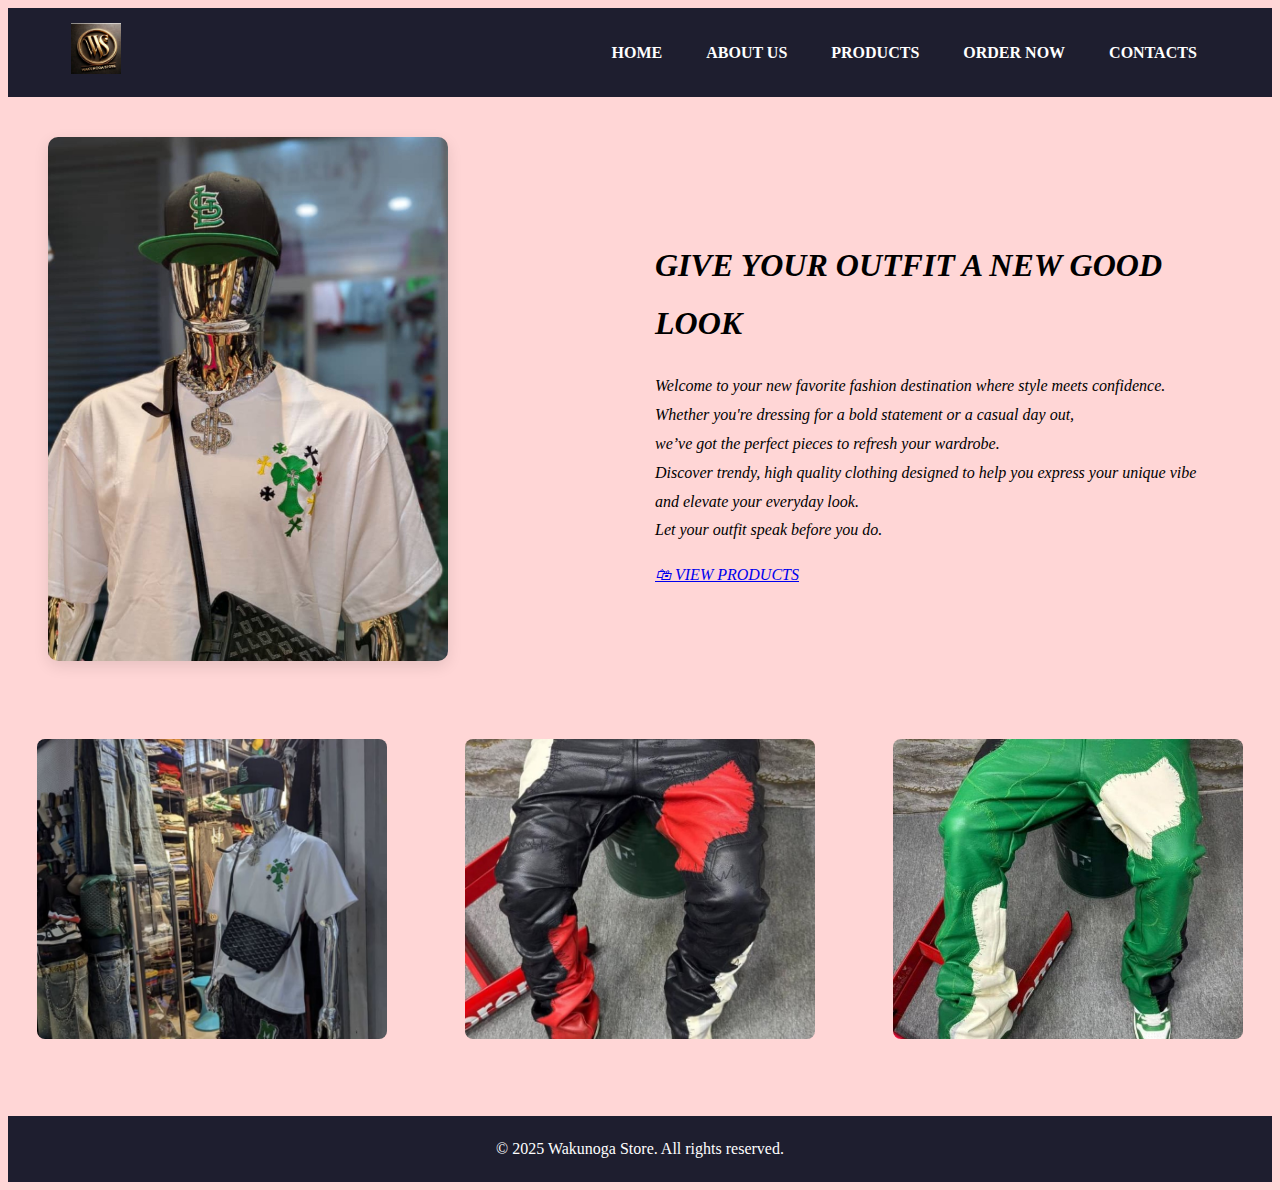
<file: index.html>
<!DOCTYPE html><html lang="en">
<head>
  <meta charset="UTF-8">
  <meta name="viewport" content="width=device-width, initial-scale=1.0">
  <title>Wakunoga Store - E-commerce</title>
  <link rel="stylesheet" href="styles.css">
</head>
<body>

  <div class="header">
    <div class="header-container">
      <div class="logo">
        <img src="wakunoga.jpg.JPG" alt="Wakunoga Logo">
      </div>
      <nav>
        <ul class="nav-links">
          <li><a href="index.html">HOME</a></li>
          <li><a href="about us.html">ABOUT US</a></li>
          <li><a href="products.html">PRODUCTS</a></li>
          <li><a href="order.html">ORDER NOW</a></li>
          <li><a href="contacts.html">CONTACTS</a></li>
        </ul>
      </nav>
    </div>
  </div> 
  <div class="intro-section">
  <div class="intro-image">
    <img src="img3.JPG" alt="Main Fashion" />
  </div>
  <div class="intro-text">
    <h1>GIVE YOUR OUTFIT A NEW GOOD LOOK</h1>
    <p>
      Welcome to your new favorite fashion destination where style meets confidence.<br>
      Whether you're dressing for a bold statement or a casual day out,<br>
      we’ve got the perfect pieces to refresh your wardrobe.<br>
      Discover trendy, high quality clothing designed to help you express your unique vibe<br>
      and elevate your everyday look. <br>
      Let your outfit speak before you do.
    </p>
    <a href="products.html" class="view-products">🛍 VIEW PRODUCTS</a>
  </div>
</div>

  <div class="categories">
    <div class="row">
      <div class="col-3">
        <img src="image9.jpg" alt="Product 1">
      </div>
      <div class="col-3">
        <img src="image10.jpg" alt="Product 2">
      </div>
      <div class="col-3">
        <img src="image11.jpg" alt="Product 3">
      </div>
    </div>
  </div> 
  <footer>
    <div class="footer">
      &copy; 2025 Wakunoga Store. All rights reserved.
    </div>
  </footer>
</body>
</html>
</file>
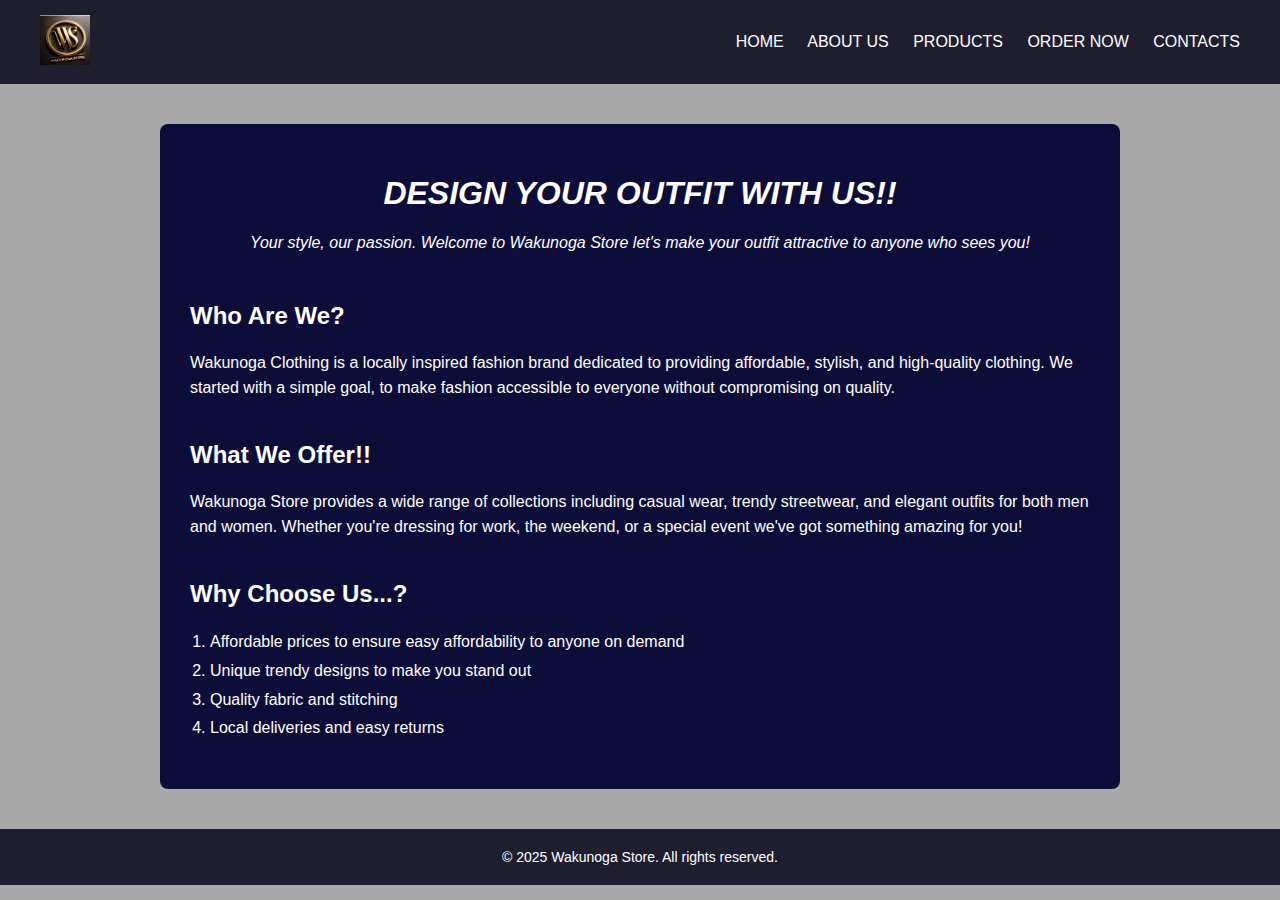
<file: about us.html>
<!DOCTYPE html>
<html lang="en">
<head>
  <meta charset="UTF-8">
  <meta name="viewport" content="width=device-width, initial-scale=1.0">
  <title>About Us </title>
</head>
<body style="margin: 0; font-family: Arial, sans-serif; background-color: darkgrey;">

  <div style="background-color: #1e1e2f; padding: 15px;">
    <div style="display: flex; justify-content: space-between; align-items: center; max-width: 1200px; margin: auto;">
      <div>
        <img src="wakunoga.jpg.JPG" alt="Wakunoga Logo" style="width: 50px; height: 50px;">
      </div>
      <nav>
        <a href="index.html" style="color: white; margin-right: 20px; text-decoration: none;">HOME</a>
        <a href="about us.html" style="color: white; margin-right: 20px; text-decoration: none;">ABOUT US</a>
        <a href="products.html" style="color: white; margin-right: 20px; text-decoration: none;">PRODUCTS</a>
        <a href="order.html" style="color: white; margin-right: 20px; text-decoration: none;">ORDER NOW</a>
        <a href="contacts.html" style="color: white; text-decoration: none;">CONTACTS</a>
      </nav>
    </div>
  </div>

  <div style="max-width: 900px; margin: 40px auto; background-color: #0d0d39; padding: 30px; border-radius: 8px;">
    <h1 style="text-align: center; color: white; font-style: italic;">DESIGN YOUR OUTFIT WITH US!!</h1>
    <p style="text-align: center; font-size: 16px; color: white; font-style: italic;">
      Your style, our passion. Welcome to Wakunoga Store let's make your outfit attractive to anyone who sees you!
    </p>

    <div style="margin-top: 50px;">
      <h2 style="color: white;">Who Are We?</h2>
      <p style="font-size: 16px; line-height: 1.6; color: white;">
        Wakunoga Clothing is a locally inspired fashion brand dedicated to providing affordable, stylish, and high-quality clothing.
        We started with a simple goal, to make fashion accessible to everyone without compromising on quality.
      </p>
    </div>

    <div style="margin-top: 40px;">
      <h2 style="color: white;">What We Offer!!</h2>
      <p style="font-size: 16px; line-height: 1.6; color: white;">
        Wakunoga Store provides a wide range of collections including casual wear, trendy streetwear, and elegant outfits for both men and women.
        Whether you're dressing for work, the weekend, or a special event we've got something amazing for you!
      </p>
    </div>

    <div style="margin-top: 40px;">
      <h2 style="color: white;">Why Choose Us...?</h2>
      <ul style="list-style-type: decimal; padding-left: 20px; color: white; font-size: 16px; line-height: 1.8;">
        <li>Affordable prices to ensure easy affordability to anyone on demand</li>
        <li>Unique trendy designs to make you stand out</li>
        <li>Quality fabric and stitching</li>
        <li>Local deliveries and easy returns</li>
      </ul>
    </div>
  </div>

  <Footer>
  <div style="text-align: center; padding: 20px; font-size: 14px; color: white; background-color: #1e1e2f;">
    &copy; 2025 Wakunoga Store. All rights reserved.
  </div>
  </Footer>

</body>
</html>
</file>
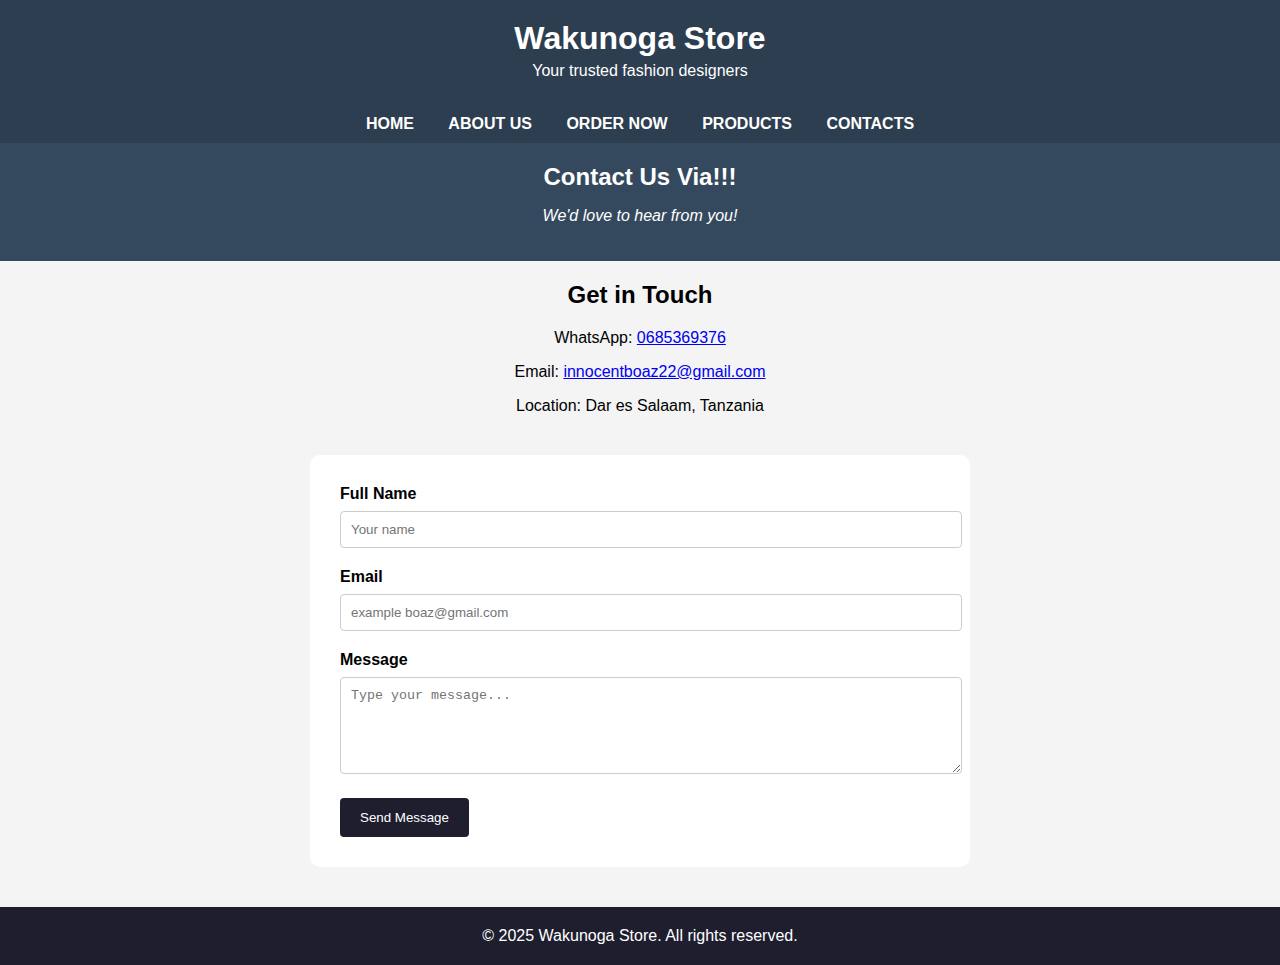
<file: contacts.html>
<!DOCTYPE html>
<html lang="en">
<head>
  <meta charset="UTF-8">
  <meta name="viewport" content="width=device-width, initial-scale=1.0">
  <title>Contact Us – Wakunoga Store</title>
</head>
<body style="margin: 0; font-family: Arial, sans-serif; background-color: #f4f4f4;">

  <header>
  <div style="background-color: #2c3e50; color: white; padding: 20px; text-align: center;">
    <h1 style="margin: 0%;">Wakunoga Store</h1>
    <p style="margin: 5px 0;">Your trusted fashion designers</p>
  </div>

  <div style="background-color: #2c3e50; text-align: center; padding: 10px 0;">
    <a href="index.html" style="color: white; margin: 0 15px; text-decoration: none; font-weight: bold;">HOME</a>
    <a href="about us.html" style="color: white; margin: 0 15px; text-decoration: none; font-weight: bold;">ABOUT US</a>
    <a href="order.html"style="color: white; margin: 0 15px; text-decoration: none; font-weight: bold;">ORDER NOW</a>
    <a href="products.html" style="color: white; margin: 0 15px; text-decoration: none; font-weight: bold;">PRODUCTS</a>
    <a href="contacts.html" style="color: white; margin: 0 15px; text-decoration: none; font-weight: bold;">CONTACTS</a>
  </div>
  </header>
  <div style="background-color:#34495e; color: white; padding: 20px; text-align: center;">
    <h2 style="margin: 0;">Contact Us Via!!!</h2>
    <p style="font-style: italic;">We'd love to hear from you!</p>
  </div>

     <div class="container">
    <h2 style="padding: 0%; text-align: center;">Get in Touch</h2>
    <div class="contact-info">
      <p style="padding: 0%; text-align: center;"><i class="fas fa-phone"></i> WhatsApp: <a href="https://wa.me/0685369376" target="_blank">0685369376</a></p>
      <p style="padding: 0%; text-align: center;"><i class="fas fa-envelope"></i> Email: <a href="mailto:danielgerald148@gmail.com">innocentboaz22@gmail.com</a></p>
      <p style="padding: 0%; text-align: center;"><i class="fas fa-map-marker-alt"></i> Location: Dar es Salaam, Tanzania</p>
    </div>

</div>

  <div style="max-width: 600px; margin: 40px auto; background-color: white; padding: 30px; border-radius: 10px;">
    <form action="#" method="POST">
      <label for="name" style="display: block; margin-bottom: 8px; font-weight: bold;">Full Name</label>
      <input type="text" id="name" name="name" placeholder="Your name" style="width: 100%; padding: 10px; margin-bottom: 20px; border: 1px solid #ccc; border-radius: 4px;">

      <label for="email" style="display: block; margin-bottom: 8px; font-weight: bold;">Email</label>
      <input type="email" id="email" name="email" placeholder="example boaz@gmail.com" style="width: 100%; padding: 10px; margin-bottom: 20px; border: 1px solid #ccc; border-radius: 4px;">

      <label for="message" style="display: block; margin-bottom: 8px; font-weight: bold;">Message</label>
      <textarea id="message" name="message" rows="5" placeholder="Type your message..." style="width: 100%; padding: 10px; margin-bottom: 20px; border: 1px solid #ccc; border-radius: 4px;"></textarea>

      <button type="submit" style="background-color: #1e1e2f; color: white; border: none; padding: 12px 20px; border-radius: 4px; cursor: pointer;">
        Send Message
      </button>
    </form>
  </div>

  <Footer>
  <div style="background-color: #1e1e2f; color: white; padding: 20px; text-align: center;">
    &copy; 2025 Wakunoga Store. All rights reserved.
    </div>
  </footer> 
</body>
</html>
</file>
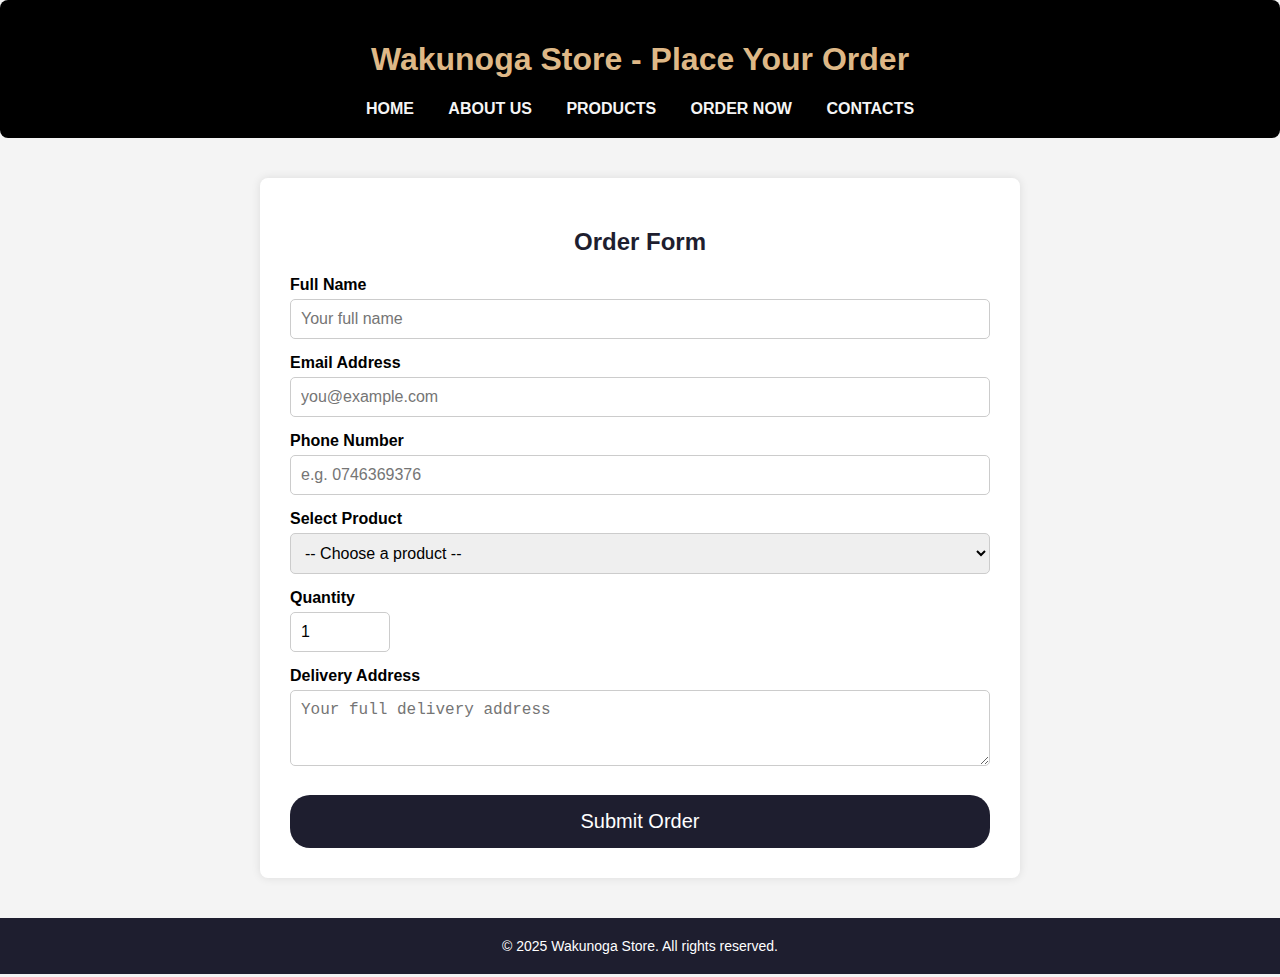
<file: order.html>
<!DOCTYPE html>
<html lang="en">
<head>
  <meta charset="UTF-8" />
  <meta name="viewport" content="width=device-width, initial-scale=1" />
  <title>Order Now - Wakunoga Store</title>
  <style>
    body {
      font-family: Arial, sans-serif;
      background-color: #f4f4f4;
      margin: 0; padding: 0;
    }
    .header {
      background-color: black;
      color: burlywood;
      padding: 20px;
      text-align: center;
      font-weight: bold;
      border-radius: 8px;
      cursor: pointer;
    }
    nav a {
  color: whitesmoke;
  margin: 0 15px;
  text-decoration: none;
  font-weight: bold;
}
    .container {
      max-width: 700px;
      background: white;
      margin: 40px auto;
      padding: 30px;
      border-radius: 8px;
      box-shadow: 0 0 10px rgba(0,0,0,0.1);
    }
    h2 {
      margin-bottom: 20px;
      color: #1e1e2f;
      text-align: center;
    }
    label {
      display: block;
      margin: 15px 0 5px;
      font-weight: bold;
    }
    select, input[type="number"], input[type="text"], input[type="email"], textarea {
      width: 100%;
      padding: 10px;
      border-radius: 5px;
      border: 1px solid #ccc;
      box-sizing: border-box;
      font-size: 16px;
    }
    input[type="number"] {
      max-width: 100px;
    }
    button {
      background-color: #1e1e2f;
      color: white;
      padding: 15px 20px;
      border: none;
      border-radius: 20px;
      cursor: pointer;
      font-size: 20px;
      margin-top: 25px;
      width: 100%;
      transition: background-color 0.3s;
    }
    button:hover {
      background-color: #333;
    }
  </style>
</head>
<body>
<header>
  <div class="header">
    <h1>Wakunoga Store - Place Your Order</h1>

  <nav>
    <a href="index.html">HOME</a>
    <a href="about us.html">ABOUT US</a>
    <a href="products.html">PRODUCTS</a>
    <a href="order.html">ORDER NOW</a>
    <a href="contacts.html">CONTACTS</a>
  </nav>
  </div>
</header>
  <div class="container">
    <h2>Order Form</h2>
      <form>
      <label for="fullName">Full Name</label>
      <input type="text" id="fullName" name="name" placeholder="Your full name" required />

      <label for="email">Email Address</label>
      <input type="email" id="email" name="_replyto" placeholder="you@example.com" required />

      <label for="phone">Phone Number</label>
      <input type="text" id="phone" name="phone" placeholder="e.g. 0746369376" required />

      <label for="product">Select Product</label>
      <select id="product" name="product" required>
        <option value="">-- Choose a product --</option>
        <option value="Casual Shirt">Casual Shirt</option>
        <option value="Trouser">Trouser</option>
        <option value="Classic boots">Classic boots</option>
        <option value="Shoes">Shoes</option>
        <option value="Jacket">Jacket</option>
        <option value="Sports gear">Sports gear</option>
        <option value="Cape">Cape</option>
        <option value="Classic sandles">Classic sandles</option>
      </select>

      <label for="quantity">Quantity</label>
      <input type="number" id="quantity" name="quantity" min="1" value="1" required />

      <label for="address">Delivery Address</label>
      <textarea id="address" name="address" rows="3" placeholder="Your full delivery address" required></textarea>

      <button type="submit">Submit Order</button>
    </form>
  </div>

  <Footer>
  <div style="text-align: center; padding: 20px; font-size: 14px; color: white; background-color: #1e1e2f;">
    &copy; 2025 Wakunoga Store. All rights reserved.
  </div>
  </Footer>
</body>
</html>
</file>
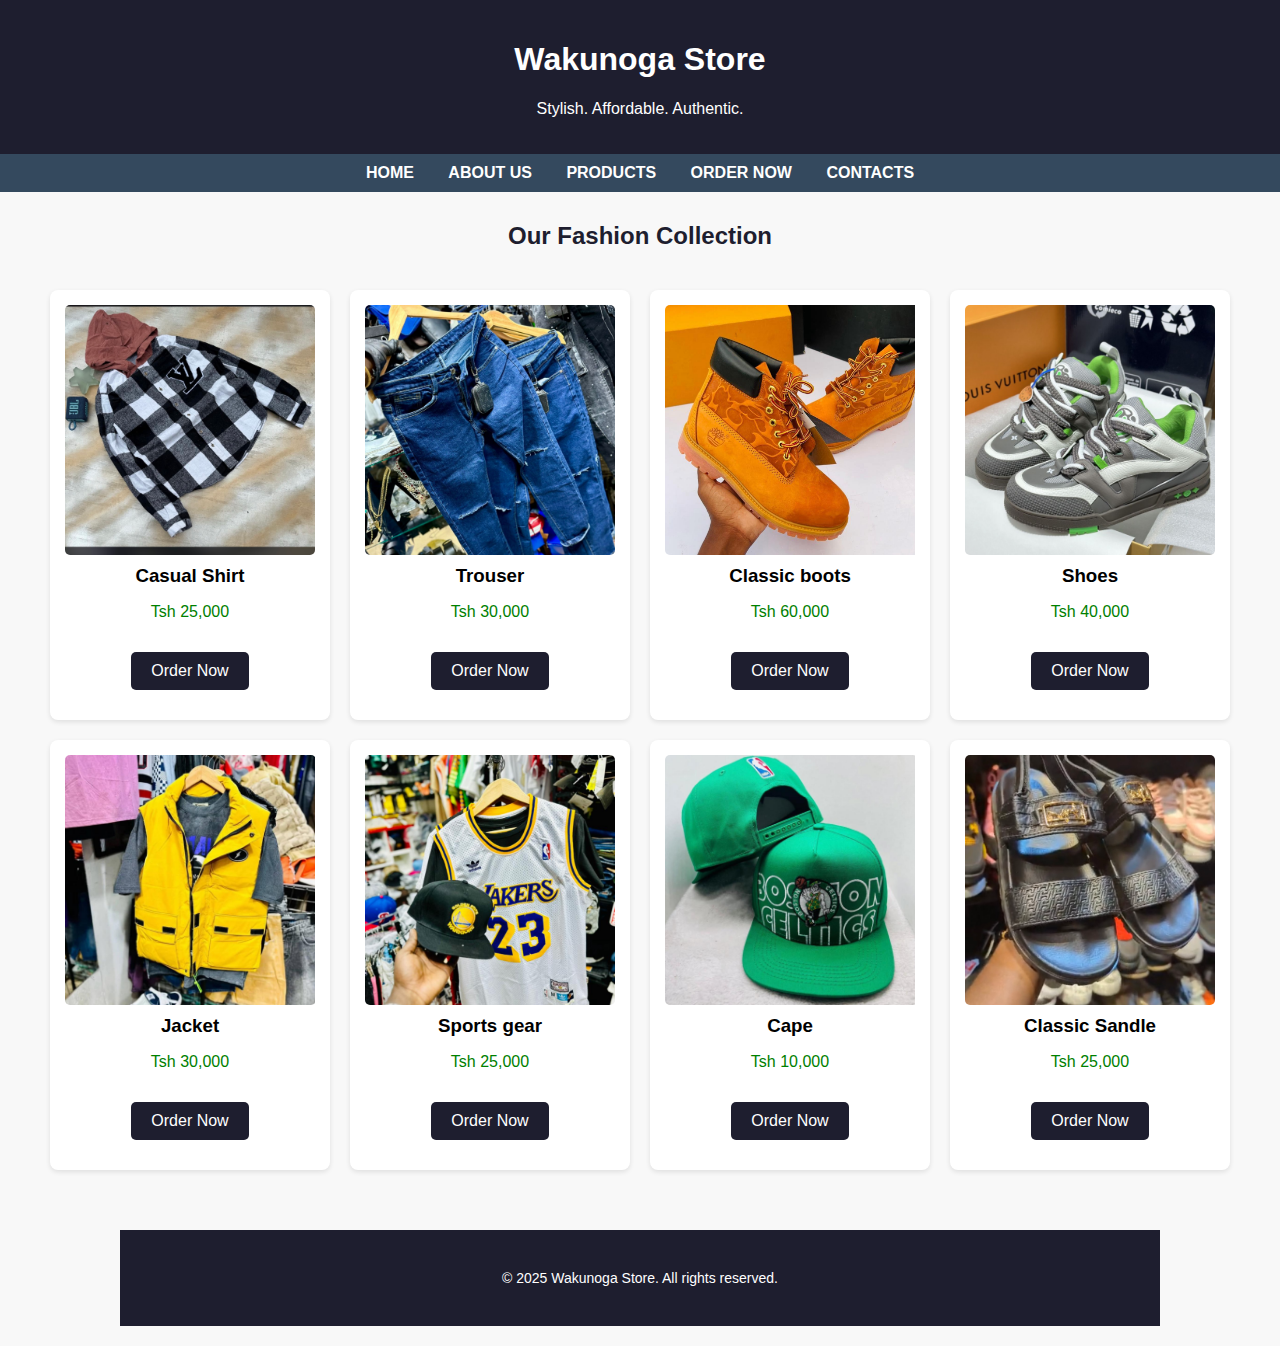
<file: products.html>
<!DOCTYPE html>
<html lang="en">
<head>
  <meta charset="UTF-8" />
  <meta name="viewport" content="width=device-width, initial-scale=1.0"/>
  <title>Products – Wakunoga Store</title>
  <style>
    body {
      margin: 0;
      font-family: 'Segoe UI', sans-serif;
      background-color: #f8f8f8;
    }

    header {
      background-color: #1e1e2f;
      color: white;
      text-align: center;
      padding: 20px 0;
    }

    nav {
      background-color: #34495e;
      text-align: center;
      padding: 10px 0;
    }

    nav a {
      color: white;
      text-decoration: none;
      margin: 0 15px;
      font-weight: bold;
    }

    h2 {
      text-align: center;
      margin-top: 30px;
      color: #1e1e2f;
    }

    .products-container {
      display: flex;
      flex-wrap: wrap;
      justify-content: center;
      padding: 20px;
      gap: 20px;
    }

    .product-card {
      background-color: white;
      border-radius: 8px;
      box-shadow: 0 2px 5px rgba(0,0,0,0.1);
      width: 250px;
      text-align: center;
      padding: 15px;
      transition: transform 0.2s;
    }

    .product-card:hover {
      transform: scale(1.03);
    }

    .product-card img {
      width: 100%;
      height: 250px;
      object-fit: cover;
      border-radius: 5px;
    }

    .product-title {
      font-size: 18px;
      font-weight: bold;
      margin: 10px 0 5px;
      color: #2c3e50;
    }

    .product-price {
      color: #e74c3c;
      font-weight: bold;
      margin-bottom: 10px;
    }

    .buy-button {
      background-color: #1e1e2f;
      color: white;
      padding: 8px 16px;
      border: none;
      border-radius: 4px;
      cursor: pointer;
      text-decoration: none;
    }

    footer {
      background-color: #1e1e2f;
      color: white;
      text-align: center;
      padding: 20px 0;
      margin-top: 40px;
    }

    <style>
  .product-card {
    width: 250px;
    background-color: white;
    border: 1px solid #ddd;
    border-radius: 8px;
    overflow: hidden;
    box-shadow: 0 2px 5px rgba(0,0,0,0.1);
    text-align: center;
    margin: 15px;
    font-family: Arial, sans-serif;
  }

  .slider-container {
    width: 100%;
    height: 250px;
    overflow: hidden;
    position: relative;
  }

  .slider-images {
    display: flex;
    width: 200%;
    height: 100%;
    transition: transform 0.5s ease-in-out;
  }

  .slider-container:hover .slider-images {
    transform: translateX(-50%);
  }

  .slider-images img {
    width: 100%;
    height: 100%;
    object-fit: cover;
  }

  .buy-button {
    display: inline-block;
    padding: 10px 20px;
    margin: 15px 0;
    background-color: #1e1e2f;
    color: white;
    text-decoration: none;
    border-radius: 5px;
    transition: background-color 0.3s;
  }

  .buy-button:hover {
    background-color: #333;
  }
</style>
  </style>
</head>
<body>

  <header>
    <h1>Wakunoga Store</h1>
    <p>Stylish. Affordable. Authentic.</p>
  </header>

  <nav>
    <a href="index.html">HOME</a>
    <a href="about us.html">ABOUT US</a>
    <a href="products.html">PRODUCTS</a>
    <a href="order.html">ORDER NOW</a>
    <a href="contacts.html">CONTACTS</a>
  </nav>

  <h2>Our Fashion Collection</h2>

  <div class="products-container">

    <div class="product-card">
  <div class="slider-container">
    <div class="slider-images">
      <img src="shirt1.JPG" alt="Front View">
      <img src="shirt3.JPG" alt="Back View">
    </div>
  </div>
  <h3 style="margin: 10px 0;">Casual Shirt</h3>
  <p style="color: green;">Tsh 25,000</p>
  <a href="order.html" class="buy-button">Order Now</a>
</div>
  <div class="product-card">
  <div class="slider-container">
    <div class="slider-images">
      <img src="trouser1.JPG" alt="Front View">
      <img src="trouser2.JPG" alt="Back View">
    </div>
  </div>
  <h3 style="margin: 10px 0;">Trouser</h3>
  <p style="color: green;">Tsh 30,000</p>
  <a href="order.html" class="buy-button">Order Now</a>
</div>
  <div class="product-card">
  <div class="slider-container">
    <div class="slider-images">
      <img src="boot1.jpg" alt="Front View">
      <img src="boot2.jpg" alt="Back View">
    </div>
  </div>
  <h3 style="margin: 10px 0;">Classic boots</h3>
  <p style="color: green;">Tsh 60,000</p>
  <a href="order.html" class="buy-button">Order Now</a>
</div>

  <div class="product-card">
  <div class="slider-container">
    <div class="slider-images">
      <img src="shoe1.JPG" alt="Front View">
      <img src="shoe2.JPG" alt="Back View">
    </div>
  </div>
  <h3 style="margin: 10px 0;">Shoes</h3>
  <p style="color: green;">Tsh 40,000</p>
  <a href="order.html" class="buy-button">Order Now</a>
</div>

   <div class="product-card">
  <div class="slider-container">
    <div class="slider-images">
      <img src="jacket1.jpg" alt="Front View">
      <img src="KOTI.JPG" alt="Back View">
    </div>
  </div>
  <h3 style="margin: 10px 0;">Jacket</h3>
  <p style="color: green;">Tsh 30,000</p>
  <a href="order.html" class="buy-button">Order Now</a>
</div>

 <div class="product-card">
  <div class="slider-container">
    <div class="slider-images">
      <img src="vest1.JPG" alt="Front View">
      <img src="vest2.jpg" alt="Back View">
    </div>
  </div>
  <h3 style="margin: 10px 0;">Sports gear</h3>
  <p style="color: green;">Tsh 25,000</p>
  <a href="order.html" class="buy-button">Order Now</a>
</div>

 <div class="product-card">
  <div class="slider-container">
    <div class="slider-images">
      <img src="cape1.jpg" alt="Front View">
      <img src="cape2.JPG" alt="Back View">
    </div>
  </div>
  <h3 style="margin: 10px 0;">Cape</h3>
  <p style="color: green;">Tsh 10,000</p>
  <a href="order.html" class="buy-button">Order Now</a>
</div>

   <div class="product-card">
  <div class="slider-container">
    <div class="slider-images">
      <img src="sandle1.JPG" alt="Front View">
      <img src="sandle2.JPG" alt="Back View">
    </div>
  </div>
  <h3 style="margin: 10px 0;">Classic Sandle</h3>
  <p style="color: green;">Tsh 25,000</p>
  <a href="order.html" class="buy-button">Order Now</a>
</div>

<Footer>
  <div style="text-align: center; padding: 20px; font-size: 14px; color: white; background-color: #1e1e2f; width: 1000px;">
    &copy; 2025 Wakunoga Store. All rights reserved.
  </div>
  </Footer>
</body>
</html>
</file>
<file: styles.css>
/* style.css */

  {
     margin: 0; 
     padding: 0; 
     box-sizing: border-box; 
     font-family: Arial, sans-serif; 
}


body { 
      background-color:#ffd6d6; 
      color: #333; line-height: 1.6;
 }

.header { 
                background-color: #1e1e2f; 
                padding: 15px 0; 
}

.header-container { 
                width: 90%; 
                margin: 0 auto; 
                display: flex; 
                justify-content: space-between;
                align-items: center; 
}
 
.logo img {
                width: 50px;
                height: 50;
}

nav .nav-links { 
                list-style: none;
                display: flex; gap: 20px; 
}

nav .nav-links li a { 
                color: white;
                text-decoration: none; 
                font-weight: bold; 
                padding: 8px 12px; 
                transition: background-color 0.3s; 
}

nav .nav-links li a:hover { 
                background-color: #343454; 
                border-radius: 4px; 
}

.headline { 
       background-color:#ffd6d6; 
       text-align: left; 
       color: #1e1e2f; 
       font-style: italic; 
       margin: 20px 0; 
}
.intro-section {
  display: flex;
  align-items: center;
  justify-content: space-between;
  flex-wrap: wrap;
  padding: 40px;
  gap: 30px;
}

.intro-image img {
  width: 100%;
  max-width: 400px;
  border-radius: 10px;
  box-shadow: 0 5px 15px rgba(0,0,0,0.1);
}

.intro-image {
  flex: 1;
}

.intro-text {
  flex: 1;
  color: black;
  font-size: 16px;
  line-height: 1.8;
  font-style: italic;
}

.intro-text h1 {
  color: black;
  font-style: italic;
  text-align: left;
  margin-bottom: 20px;
}


.categories { padding: 30px 0;  background-color:#ffd6d6;  }

.categories .row { display: flex; justify-content: space-around; flex-wrap: wrap; gap: 20px; }

.col-3 img { width: 350px; height: 300px; object-fit: cover; border-radius: 8px; transition: transform 0.3s ease; }

.col-3 img:hover { transform: scale(1.05); }

.footer { background-color: #1e1e2f; color: white; text-align: center; padding: 20px; margin-top: 40px; }
.col-3 img { 
            width: 350px; 
            height: 300px; 
            object-fit: cover; 
            border-radius: 8px; 
            transition: transform 0.3s ease;
}

.col-3 img:hover { 
            transform: scale(1.05); 
}

.footer { 
            background-color: #1e1e2f; 
            color: white; 
            text-align: center;
            padding: 20px; 
            margin-top: 40px; 
}
</file>
